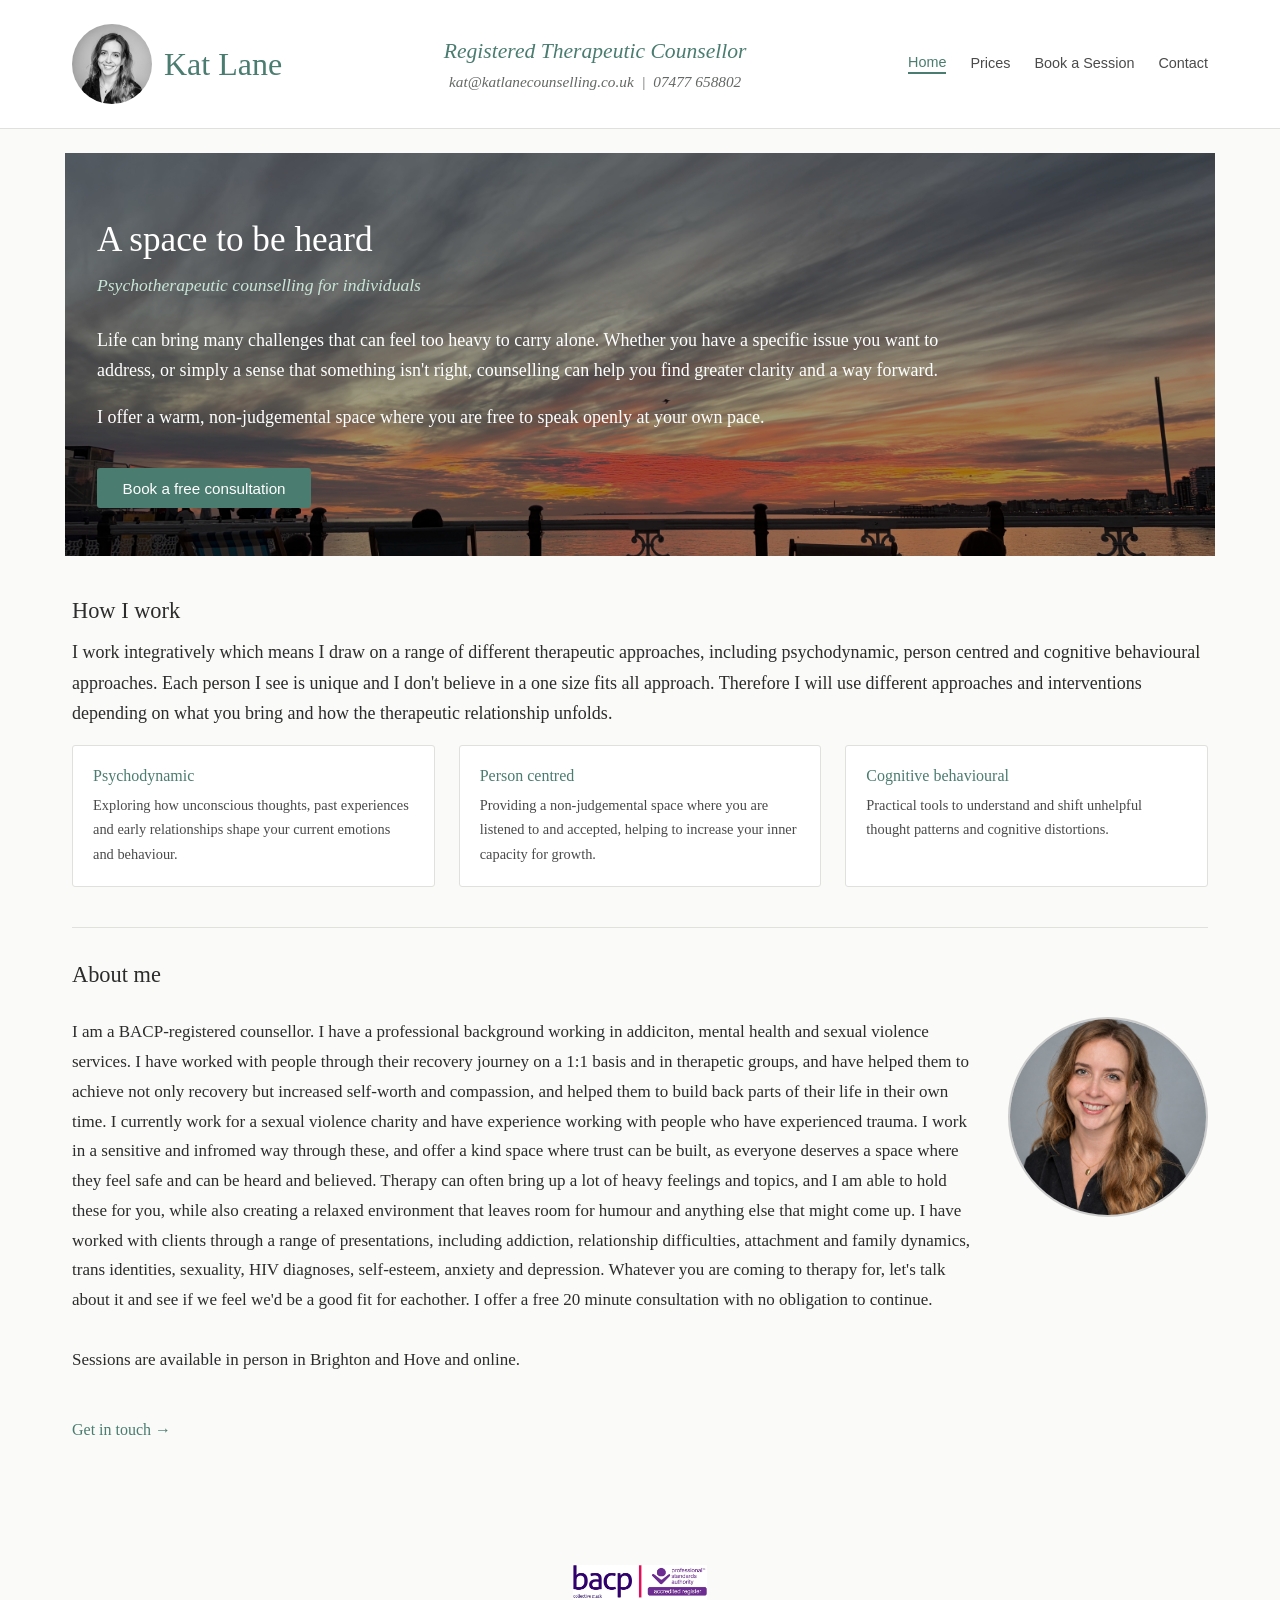
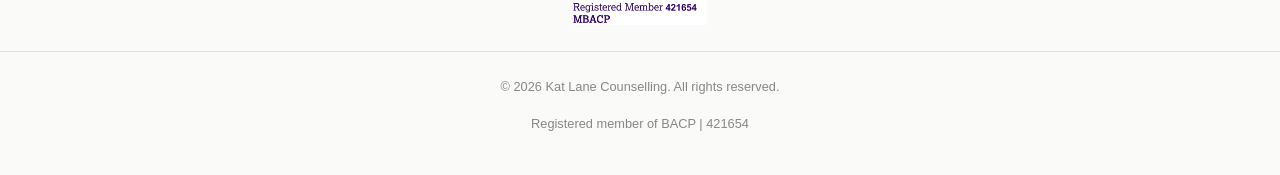
<file: index.html>
<!DOCTYPE html>
<html lang="en">
<head>
  <meta charset="UTF-8" />
  <meta name="viewport" content="width=device-width, initial-scale=1.0" />
  <title>Kat Lane — Counselling Practice</title>
  <style>
    *, *::before, *::after { box-sizing: border-box; margin: 0; padding: 0; }

    body {
      font-family: Georgia, 'Times New Roman', serif;
      font-size: 18px;
      line-height: 1.7;
      color: #2c2c2c;
      background-color: #fafaf8;
    }

    a { color: #4a7c6f; text-decoration: none; }
    a:hover { text-decoration: underline; }
    h1, h2, h3 { font-weight: normal; line-height: 1.3; }
    p { margin-bottom: 1rem; }

    .page-wrapper {
      max-width: 1200px;
      margin: 0 auto;
      padding: 0 2rem;
    }

    /* --- Header --- */
    header {
      background-color: #fff;
      border-bottom: 1px solid #e0e0dc;
      padding: 1.5rem 0;
    }

    header .page-wrapper {
      display: flex;
      align-items: center;
      justify-content: space-between;
      flex-wrap: wrap;
      gap: 1rem;
    }

    .site-title {
      display: flex;
      align-items: center;
      gap: 0.85rem;
    }

    .site-title img {
      width: 52px;
      height: 52px;
      border-radius: 50%;
      object-fit: cover;
      object-position: center top;
      flex-shrink: 0;
    }

  .title-text {display: flex; flex-direction: column;}
  .name {font-size: 2rem;color: #4a7c6f;}
  .role {font-size: 1.2em;color: #4a7c6f;font-style: italic;}
  .contact-line {font-size: 0.85em;color: #646864;font-style: italic;}

    nav { display: flex; gap: 1.5rem; flex-wrap: wrap; }

    nav button {
      background: none;
      border: none;
      cursor: pointer;
      font-family: Arial, Helvetica, sans-serif;
      font-size: 0.9rem;
      color: #4a4a4a;
      padding: 0 0 2px;
    }

    nav button:hover { color: #5a9686; }
    nav button.active { color: #4a7c6f; border-bottom: 2px solid #4a7c6f; }

    /* --- Main & tabs --- */
    main { padding: 0 0 4rem; }
    .tab-panel { display: none; }
    .tab-panel.active { display: block; }

    .inner-page { padding-top: 3rem; }
    .section { margin-bottom: 2.5rem; }
    .section h2 { font-size: 1.4rem; margin-bottom: 0.75rem; }
    hr.divider { border: none; border-top: 1px solid #e0e0dc; margin: 2rem 0; }

    /* --- Footer --- */
    footer {
      border-top: 1px solid #e0e0dc;
      padding: 1.5rem 0;
      font-family: Arial, Helvetica, sans-serif;
      font-size: 0.8rem;
      color: #888;
      text-align: center;
    }

    /* --- Hero --- */
    .hero {
      position: relative;
      background-image: url('images/KL website image.jpeg');
      background-size: cover;
      background-position: center;
      color: #fff;
      padding: 4rem 0 3rem;
      margin-bottom: 2.5rem;
      margin-top: 1.5rem;
      max-width: 1150px;
      margin-left: auto;
      margin-right: auto;
    }
  

    .hero::before {
      content: '';
      position: absolute;
      inset: 0;
      background-color: rgba(0, 0, 0, 0.38);
    }

    .hero > * { position: relative; z-index: 1; }
    .hero h1 { font-size: 2.2rem; margin-bottom: 0.5rem; }

    .hero .tagline {
      font-style: italic;
      color: #c8e6d8;
      font-size: 1.1rem;
      margin-bottom: 1.5rem;
    }

    .hero p { max-width: 100ch; }

    .cta-button {
      display: inline-block;
      margin-top: 1.25rem;
      padding: 0.7rem 1.6rem;
      background-color: #4a7c6f;
      color: #fff;
      font-family: Arial, Helvetica, sans-serif;
      font-size: 0.95rem;
      border-radius: 3px;
      cursor: pointer;
      border: none;
    }
    .cta-button:hover { background-color: #3a6359; }

    /* --- Approach cards --- */
    .approaches {
      display: grid;
      grid-template-columns: repeat(auto-fit, minmax(200px, 1fr));
      gap: 1.5rem;
      margin-top: 1rem;
    }

    .approach-card {
      padding: 1.25rem;
      border: 1px solid #e0e0dc;
      border-radius: 3px;
      background: #fff;
    }

    .approach-card h3 { font-size: 1rem; margin-bottom: 0.4rem; color: #4a7c6f; }
    .approach-card p { font-size: 0.9rem; color: #4a4a4a; margin-bottom: 0; }

    /* --- Prices --- */
    .pricing-table {
      width: 100%;
      border-collapse: collapse;
      margin: 1.25rem 0 2rem;
      font-family: Arial, Helvetica, sans-serif;
      font-size: 0.95rem;
    }

    .pricing-table th {
      text-align: left;
      padding: 0.6rem 1rem;
      border-bottom: 2px solid #4a7c6f;
      color: #4a7c6f;
      font-weight: bold;
    }

    .pricing-table td {
      padding: 0.75rem 1rem;
      border-bottom: 1px solid #e0e0dc;
      vertical-align: top;
    }

    .pricing-table tr:last-child td { border-bottom: none; }
    .price-amount { white-space: nowrap; font-weight: bold; color: #2c2c2c; }

    .note-box {
      background-color: #f0f4f2;
      border-left: 3px solid #4a7c6f;
      padding: 1rem 1.25rem;
      margin-top: 1.5rem;
      font-family: Arial, Helvetica, sans-serif;
      font-size: 0.9rem;
      color: #4a4a4a;
    }

    .note-box p { margin-bottom: 0.4rem; }
    .note-box p:last-child { margin-bottom: 0; }

    /* --- Booking --- */
    .form-group { margin-bottom: 1.25rem; }

    .form-group label {
      display: block;
      font-family: Arial, Helvetica, sans-serif;
      font-size: 0.9rem;
      margin-bottom: 0.35rem;
    }

    .form-group input,
    .form-group select,
    .form-group textarea {
      width: 100%;
      padding: 0.6rem 0.8rem;
      border: 1px solid #c8c8c4;
      border-radius: 3px;
      font-family: Georgia, serif;
      font-size: 1rem;
      color: #2c2c2c;
      background-color: #fff;
    }

    .form-group input:focus,
    .form-group select:focus,
    .form-group textarea:focus {
      outline: 2px solid #4a7c6f;
      outline-offset: 1px;
      border-color: transparent;
    }

    .form-group textarea { min-height: 120px; resize: vertical; }

    .required-note {
      font-family: Arial, Helvetica, sans-serif;
      font-size: 0.82rem;
      color: #888;
      margin-bottom: 1.5rem;
    }

    .submit-button {
      display: inline-block;
      padding: 0.7rem 1.8rem;
      background-color: #4a7c6f;
      color: #fff;
      font-family: Arial, Helvetica, sans-serif;
      font-size: 0.95rem;
      border: none;
      border-radius: 3px;
      cursor: pointer;
    }
    .submit-button:hover { background-color: #3a6359; }

    .expect-box {
      background-color: #f0f4f2;
      border-left: 3px solid #4a7c6f;
      padding: 1rem 1.25rem;
      margin-bottom: 2rem;
      font-family: Arial, Helvetica, sans-serif;
      font-size: 0.9rem;
      color: #4a4a4a;
    }
    .expect-box p { margin-bottom: 0; }

    /* --- Contact --- */
    .contact-grid {
      display: grid;
      grid-template-columns: repeat(auto-fit, minmax(220px, 1fr));
      gap: 1.5rem;
      margin-bottom: 2.5rem;
    }

    .contact-block {
      padding: 1.25rem;
      border: 1px solid #e0e0dc;
      border-radius: 3px;
      background: #fff;
    }

    .contact-block h3 {
      font-family: Arial, Helvetica, sans-serif;
      font-size: 0.85rem;
      color: #4a7c6f;
      margin-bottom: 0.5rem;
    }

    .contact-block p { font-size: 0.95rem; margin-bottom: 0.25rem; }
    .contact-block a { color: #2c2c2c; word-break: break-word; }

    .hours-table {
      width: 100%;
      border-collapse: collapse;
      font-family: Arial, Helvetica, sans-serif;
      font-size: 0.9rem;
      max-width: 400px;
    }

    .hours-table td { padding: 0.45rem 0; border-bottom: 1px solid #e0e0dc; }
    .hours-table td:first-child { color: #4a4a4a; width: 140px; }
    .hours-table tr:last-child td { border-bottom: none; }

    .privacy-note {
      background-color: #f0f4f2;
      border-left: 3px solid #4a7c6f;
      padding: 1rem 1.25rem;
      font-family: Arial, Helvetica, sans-serif;
      font-size: 0.88rem;
      color: #4a4a4a;
      margin-top: 2rem;
    }
    .privacy-note p { margin-bottom: 0; }

    .page-heading { margin-bottom: 2rem; }
    .page-heading h1 { font-size: 2rem; margin-bottom: 0.4rem; }
    .page-heading p { color: #6b7b74; font-style: italic; }
  </style>
</head>
<body>

  <!-- HEADER -->
  <header>
    <div class="page-wrapper">

      <div style="display: flex; align-items: center; gap: 0.75rem;">
        <img src="images/Kat Lane pic.jpg" alt="Kat Lane" style="width: 80px; height: 80px; border-radius: 50%; object-fit: cover; object-position: center top;" />
        <span class="name">Kat Lane</span>
      </div>

      <div style="display: flex; flex-direction: column;">
        <span class="role">Registered Therapeutic Counsellor</span>
        <span class="contact-line" style="text-align: center;">kat@katlanecounselling.co.uk &nbsp;|&nbsp; 07477 658802</span>
      </div>

      <nav>
        <button class="active" onclick="showTab('home', this)">Home</button>
        <button onclick="showTab('prices', this)">Prices</button>
        <button onclick="showTab('booking', this)">Book a Session</button>
        <button onclick="showTab('contact', this)">Contact</button>
      </nav>

    </div>
  </header>

  <main>

    <!-- ==========================================
         HOME
         ========================================== -->
    <div id="tab-home" class="tab-panel active">

      <div class="hero">
        <div class="page-wrapper">
          <h1>A space to be heard</h1>
          <p class="tagline">Psychotherapeutic counselling for individuals</p>
          <p>Life can bring many challenges that can feel too heavy to carry alone.
            Whether you have a specific issue you want to address, or simply a sense
            that something isn't right, counselling can help you find greater clarity
            and a way forward.</p>
          <p>I offer a warm, non-judgemental space where you are free to speak
            openly at your own pace.</p>
          <button class="cta-button" onclick="showTab('booking', document.querySelector('nav button:nth-child(3)'))">
            Book a free consultation
          </button>
        </div>
      </div>

      <div class="page-wrapper">

        <div class="section">
          <h2>How I work</h2>
          <p>I work integratively which means I draw on a range of different therapeutic
            approaches, including psychodynamic, person centred and cognitive behavioural
            approaches. Each person I see is unique and I don't believe in a one size fits
            all approach. Therefore I will use different approaches and interventions
            depending on what you bring and how the therapeutic relationship unfolds.</p>
          <div class="approaches">
            <div class="approach-card">
              <h3>Psychodynamic</h3>
              <p>Exploring how unconscious thoughts, past experiences and early relationships
                shape your current emotions and behaviour.</p>
            </div>
            <div class="approach-card">
              <h3>Person centred</h3>
              <p>Providing a non-judgemental space where you are listened to and accepted,
                helping to increase your inner capacity for growth.</p>
            </div>
            <div class="approach-card">
              <h3>Cognitive behavioural</h3>
              <p>Practical tools to understand and shift unhelpful thought patterns
                and cognitive distortions.</p>
            </div>
          </div>
        </div>

        <hr class="divider" />

        <div class="section">
          <h2>About me</h2>
          <div style="display: flex; align-items: flex-start; gap: 24px; padding: 1rem 0;">
            <p style="flex: 1; font-size: 17px; line-height: 1.75; color: #2c2c2c; margin: 0;">
              I am a BACP-registered counsellor. I have a professional background working in addiciton, 
              mental health and sexual violence services. I have worked with people through their recovery 
              journey on a 1:1 basis and in therapetic groups, and have helped them to achieve not only 
              recovery but increased self-worth and compassion, and helped them to build back parts of their life
              in their own time. I currently work for a sexual violence charity and have experience working with 
              people who have experienced trauma. I work in a sensitive and infromed way through these, and offer a kind space where 
              trust can be built, as everyone deserves a space where they feel safe and can be heard and believed. 

              Therapy can often bring up a lot of heavy feelings and topics, and I am able to hold these
              for you, while also creating a relaxed environment that leaves room for humour and 
              anything else that might come up. I have worked with clients through a range of presentations, 
              including addiction, relationship difficulties, attachment and family dynamics, trans identities, 
              sexuality, HIV diagnoses, self-esteem, anxiety and depression. 
              Whatever you are coming to therapy for, let's talk about it and see if we feel we'd be a 
              good fit for eachother. I offer a free 20 minute consultation with no obligation to continue. 
              <br><br>
              Sessions are available in person in Brighton and Hove and online.
            </p>
            <div style="flex-shrink: 0; width: 200px; height: 200px; border-radius: 50%; overflow: hidden; border: 2px solid #ccc;">
              <img src="images/KL counselling profile pic .jpg" alt="Kat Lane" style="width: 100%; height: 100%; object-fit: cover;" />
            </div>
          </div>
          <p style="margin-top: 1.5rem;">
            <button style="background:none;border:none;cursor:pointer;color:#4a7c6f;font-size:1rem;font-family:Georgia,serif;padding:0;"
              onclick="showTab('contact', document.querySelector('nav button:nth-child(4)'))">
              Get in touch →
            </button>
          </p>
        </div>

      </div><!-- /page-wrapper -->
    </div><!-- /tab-home -->

    <!-- ==========================================
         PRICES
         ========================================== -->
    <div id="tab-prices" class="tab-panel">
      <div class="page-wrapper inner-page">

        <div class="page-heading">
          <h1>Prices</h1>
          <p>All sessions are 50 minutes unless otherwise stated.</p>
        </div>

        <div class="section">
          <h2>Individual sessions</h2>
          <table class="pricing-table">
            <thead>
              <tr>
                <th>Session type</th>
                <th>Duration</th>
                <th>Cost</th>
              </tr>
            </thead>
            <tbody>
              <tr>
                <td>Initial consultation (free)</td>
                <td>20 minutes</td>
                <td class="price-amount">£0</td>
              </tr>
              <tr>
                <td>Individual counselling — in person</td>
                <td>50 minutes</td>
                <td class="price-amount">£60</td>
              </tr>
              <tr>
                <td>Individual counselling — online</td>
                <td>50 minutes</td>
                <td class="price-amount">£60</td>
              </tr>
            </tbody>
          </table>
        </div>

        <hr class="divider" />

        <div class="section">
          <h2>Concessions</h2>
          <p>I offer a limited number of reduced-fee places for people on low incomes,
            students, and those receiving benefits. Please get in touch to discuss whether
            a reduced rate may be available to you.</p>
        </div>

        <div class="note-box">
          <p><strong>Cancellations:</strong> Please give at least 48 hours' notice to cancel
            or reschedule. Sessions cancelled with less notice may be charged in full.</p>
        </div>

      </div><!-- /page-wrapper -->
    </div><!-- /tab-prices -->

    <!-- ==========================================
         BOOKING
         ========================================== -->
    <div id="tab-booking" class="tab-panel">
      <div class="page-wrapper inner-page">

        <div class="page-heading" style="text-align: center;">
          <h1>Book a session</h1>
          <p>I'll be in touch within 1–2 working days to confirm your appointment.</p>
        </div>

        <div class="expect-box" style="max-width: 600px; margin: 0 auto 2rem;">
          <p>Not sure where to start? A free 20-minute consultation is a good way to see
            whether we're a good fit before committing to sessions. Simply select
            "Free consultation" below.</p>
        </div>

        <form
          action="https://formspree.io/f/xyezvqez"
          method="POST"
          style="max-width: 600px; margin: 0 auto;"
        >
          <p class="required-note">Fields marked * are required.</p>

          <div class="form-group">
            <label for="name">Full name *</label>
            <input type="text" id="name" name="name" required autocomplete="name" />
          </div>

          <div class="form-group">
            <label for="email">Email address *</label>
            <input type="email" id="email" name="email" required autocomplete="email" />
          </div>

          <div class="form-group">
            <label for="phone">Phone number</label>
            <input type="tel" id="phone" name="phone" autocomplete="tel" />
          </div>

          <div class="form-group">
            <label for="session-type">Session type *</label>
            <select id="session-type" name="session_type" required>
              <option value="" disabled selected>Please select…</option>
              <option value="free-consultation">Free 20-minute consultation</option>
              <option value="individual-in-person">Individual — in person</option>
              <option value="individual-online">Individual — online</option>
            </select>
          </div>

          <div class="form-group">
            <label for="preferred-times">Preferred days / times</label>
            <input type="text" id="preferred-times" name="preferred_times"
              placeholder="e.g. weekday evenings, Saturday mornings" />
          </div>

          <div class="form-group">
            <label for="message">Briefly, what brings you to counselling?</label>
            <textarea id="message" name="message"
              placeholder="You don't need to share anything you're not comfortable with at this stage."></textarea>
          </div>

          <div class="form-group">
            <label for="referral">How did you hear about me?</label>
            <input type="text" id="referral" name="referral" />
          </div>

          <input type="hidden" name="_replyto" value="kat@katlanecounselling.co.uk" />
          <input type="hidden" name="_subject" value="New booking request from your website" />

          <button type="submit" class="submit-button">Send request</button>
        </form>

        <div style="max-width: 600px; margin: 2.5rem auto 0; padding-top: 2rem; border-top: 1px solid #e0e0dc;">
          <h2 style="font-size: 1.2rem; margin-bottom: 0.75rem;">Prefer to call or email?</h2>
          <p>You are also welcome to get in touch directly — see the
            <button style="background:none;border:none;cursor:pointer;color:#4a7c6f;font-size:1rem;font-family:Georgia,serif;padding:0;"
              onclick="showTab('contact', document.querySelector('nav button:nth-child(4)'))">
              Contact page
            </button>
            for details.
          </p>
        </div>

      </div><!-- /page-wrapper -->
    </div><!-- /tab-booking -->

    <!-- ==========================================
         CONTACT
         ========================================== -->
    <div id="tab-contact" class="tab-panel">
      <div class="page-wrapper inner-page">

        <div class="page-heading">
          <h1>Contact</h1>
          <p>I aim to respond to all enquiries within 1–2 working days.</p>
        </div>

        <div class="contact-grid">

          <div class="contact-block">
            <h3>Email</h3>
            <p><a href="mailto:kat@katlanecounselling.co.uk">kat@katlanecounselling.co.uk</a></p>
          </div>

          <div class="contact-block">
            <h3>Phone</h3>
            <p><a href="tel:07477658802">07477 658802</a></p>
            <p style="font-size:0.82rem; color:#888;">
              If I'm unable to answer, please leave a voicemail and I'll call back as soon as I can.
            </p>
          </div>

          <div class="contact-block">
            <h3>Location</h3>
            <p>I work in different locations in Brighton and Hove: 
              Trafalgar street, Princes street, Carlton Hill and Church street. 
               In mid Sussex I work at Hurst therapy centre.</p>
            <p>Online sessions are also available.</p>
          </div>

        </div>

        <hr class="divider" />

        <div class="section">
          <h2>Available hours</h2>
          <p style="margin-bottom:1rem;">I offer sessions during the following times. Please note
            these may change — contact me to check current availability.</p>
          <table class="hours-table">
            <tbody>
              <tr><td>Tuesday</td>   <td>5:00 pm – 8:00 pm</td></tr>
              <tr><td>Wednesday</td> <td>5:00 pm – 8:00 pm</td></tr>
              <tr><td>Thursday</td>  <td>2:00 pm – 8:00 pm</td></tr>
              <tr><td>Friday</td>    <td>1:00 pm – 6:00 pm</td></tr>
            </tbody>
          </table>
        </div>

        <div class="privacy-note">
          <p><strong>Confidentiality:</strong> Everything you share with me is held in strict
            confidence, in line with the BACP Ethical Framework. Any message you send via this
            website or by email is also kept confidential. Please do not include sensitive personal
            information in your first message if you have concerns about email privacy.</p>
        </div>

      </div><!-- /page-wrapper -->
    </div><!-- /tab-contact -->

  </main>

  <div style="text-align: center; padding: 1rem 0;">
  <img src="images/BACP logo.jpg" alt="Logo" style="height: 60px; width: auto;" />
</div>

  <footer>
    <div class="page-wrapper">
      <p>© 2026 Kat Lane Counselling. All rights reserved.</p>
      <p>Registered member of BACP | 421654</p>
    </div>
  </footer>

  <script>
    function showTab(name, btn) {
      document.querySelectorAll('.tab-panel').forEach(function(panel) {
        panel.classList.remove('active');
      });
      document.querySelectorAll('nav button').forEach(function(b) {
        b.classList.remove('active');
      });
      document.getElementById('tab-' + name).classList.add('active');
      if (btn && btn.closest('nav')) {
        btn.classList.add('active');
      }
      window.scrollTo({ top: 0, behavior: 'smooth' });
    }
  </script>

</body>
</html>
</file>
